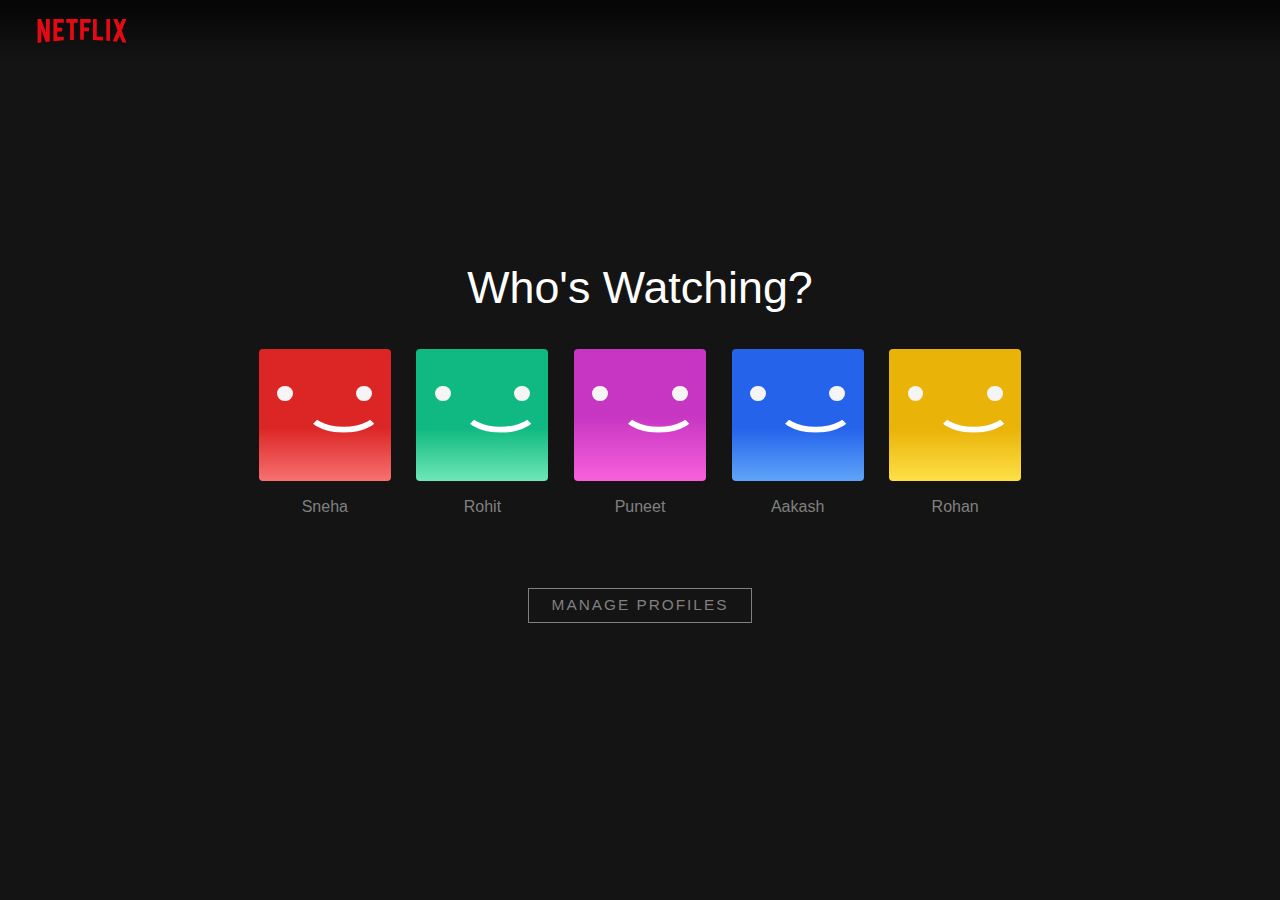
<file: netflix/src/profile.html>
<html lang="en">
<head>
    <meta charset="UTF-8">
    <meta name="viewport" content="width=device-width, initial-scale=1.0">
    <title>Profile Selection</title>
    <link rel="stylesheet" href="css/styleProfile.css">
</head>
<body>
    <header class="main-navigation">
        <svg
          class="netflix-icon"
          width="600"
          height="162"
          viewBox="0 0 600 162"
          xmlns="http://www.w3.org/2000/svg"
        >
          <path
            d="M567.903 77.112L600 162c-9.46-1.35-18.913-3.04-28.54-4.563l-18.082-46.904-18.578 43.032c-9.119-1.523-18.076-2.03-27.195-3.213l32.6-74.25L510.638 0h27.367l16.552 42.52L572.297 0h27.698l-32.092 77.112zM489.027 0h-24.832v147.15c8.108.508 16.55.842 24.832 1.852V0zm-46.286 145.46c-22.633-1.518-45.27-2.862-68.411-3.375V0h25.335v118.125c14.53.335 29.054 1.512 43.075 2.187v25.148zm-95.444-87.912v25.31H312.67V140.4h-24.994V0h70.946v25.31h-45.946v32.238h34.627-.006zM245.103 25.31v116.44c-8.449 0-17.06 0-25.34.335V25.31h-26.185V0h77.87v25.31h-26.345zm-78.887 58.892c-11.146 0-24.324 0-33.784.513v37.627c14.865-1.015 29.73-2.192 44.763-2.7v24.3l-70.098 5.573V0h70.092v25.31h-44.757V59.4c9.8 0 24.833-.508 33.784-.508v25.316-.006zM25.838 70.027v88.425C16.724 159.467 8.61 160.65 0 162V0h24.157l32.935 91.973V0h25.34v151.535c-8.95 1.523-18.075 2.03-27.702 3.375L25.838 70.027z"
            fill="#E50914"
          />
        </svg>
      </header>
      <main>
        <div class="container">
          <div class="animation-container">
            <header>
              <h1>Who's Watching?</h1>
            </header>
            <div class="profile-container">
              <div class="profile">
                <div class="profile-icon red-gradient">
                  <div class="eye"></div>
                  <div class="eye"></div>
                  <div class="mouth"></div>
                </div>
                <div class="profile-name">Sneha</div>
              </div>
              <div class="profile">
                <div class="profile-icon green-gradient">
                  <div class="eye"></div>
                  <div class="eye"></div>
                  <div class="mouth"></div>
                </div>
                <div class="profile-name">Rohit</div>
              </div>
              <div class="profile">
                <div class="profile-icon pink-gradient">
                  <div class="eye"></div>
                  <div class="eye"></div>
                  <div class="mouth"></div>
                </div>
                <div class="profile-name">Puneet</div>
              </div>
              <div class="profile">
                <div class="profile-icon blue-gradient">
                  <div class="eye"></div>
                  <div class="eye"></div>
                  <div class="mouth"></div>
                </div>
                <div class="profile-name">Aakash</div>
              </div>
              <div class="profile">
                <div class="profile-icon yellow-gradient">
                  <div class="eye"></div>
                  <div class="eye"></div>
                  <div class="mouth"></div>
                </div>
                <div class="profile-name">Rohan</div>
              </div>
            </div>
            <button class="manage-profiles">Manage Profiles</button>
          </div>
        </div>
      </main>
</body>
</html>
</file>
<file: netflix/src/css/styleProfile.css>
:root {
    --blue-gradient-top: #2563eb;
    --blue-gradient-bottom: #60a5fa;
    --yellow-gradient-top: #eab308;
    --yellow-gradient-bottom: #fde047;
    --red-gradient-top: #dc2626;
    --red-gradient-bottom: #f87171;
    --pink-gradient-top: #c636c2;
    --pink-gradient-bottom: #f860dc;
    --green-gradient-top: #10b981;
    --green-gradient-bottom: #6ee7b7;
  }
  *,
  *::before,
  *::after {
    box-sizing: border-box;
  }
  
  .blue-gradient {
    background: linear-gradient(
      to bottom,
      var(--blue-gradient-top) 60%,
      var(--blue-gradient-bottom) 100%
    );
  }
  .yellow-gradient {
    background: linear-gradient(
      to bottom,
      var(--yellow-gradient-top) 60%,
      var(--yellow-gradient-bottom) 100%
    );
  }
  .red-gradient {
    background: linear-gradient(
      to bottom,
      var(--red-gradient-top) 60%,
      var(--red-gradient-bottom) 100%
    );
  }
  .pink-gradient {
    background: linear-gradient(
      to bottom,
      var(--pink-gradient-top) 50%,
      var(--pink-gradient-bottom) 100%
    );
  }
  .green-gradient {
    background: linear-gradient(
      to bottom,
      var(--green-gradient-top) 60%,
      var(--green-gradient-bottom) 100%
    );
  }
  
  body {
    position: relative;
    background-color: #141414;
    font-family: 'Helvetica', 'Arial', sans-serif;
    margin: 0;
    padding: 0;
    animation: fadeInAnimation ease 0.5s;
  }
  
  header > h1 {
    font-weight: 500;
    margin: 0;
    font-size: max(3.5vw, 30px);
    color: #fff;
    text-align: center;
  }
  .container {
    height: 100%;
    min-height: 100vh;
    display: flex;
    flex-direction: column;
    align-content: center;
    flex-wrap: wrap;
    align-items: center;
    justify-content: center;
  }
  .profile-container {
    display: flex;
    align-content: center;
    flex-wrap: wrap;
    align-items: center;
    justify-content: center;
    margin-top: 36px;
  }
  .profile:not(:last-child) {
    margin-right: 2vw;
  }
  .profile-icon {
    position: relative;
    border-radius: 4px;
    height: calc(10vw + 4px);
    width: calc(10vw + 4px);
    max-height: 200px;
    max-width: 200px;
    min-height: 84px;
    min-width: 84px;
  }
  .profile-icon::after {
    content: '';
    display: block;
    -webkit-border-radius: 4px;
    -moz-border-radius: 4px;
    border-radius: 4px;
    border: 0.3em solid transparent;
    position: absolute;
    top: 0;
    right: 0;
    bottom: 0;
    left: 0;
  }
  .profile-name {
    font-weight: 500;
    font-size: 1rem;
    margin: 16px 0;
    color: grey;
    text-align: center;
    line-height: 1.2em;
    min-height: 1.8em;
    color: grey;
  }
  .profile:hover {
    cursor: pointer;
  }
  .profile:hover .profile-name {
    color: whitesmoke;
  }
  .profile:hover .profile-icon::after {
    border: calc(0.2vw + 1px) solid #e5e5e5;
  }
  
  .eye {
    position: absolute;
    top: 28%;
    left: 14%;
    width: 12%;
    height: 12%;
    border-radius: 50%;
    background-color: whitesmoke;
  }
  .eye:nth-child(2) {
    left: 74%;
  }
  .mouth {
    position: absolute;
    top: 24%;
    left: 34%;
    width: 60%;
    height: 40%;
    border: solid 4px #fff;
    border-color: #fff transparent transparent transparent;
    border-radius: 50%/24px 24px 0 0;
    transform: rotate(180deg);
  }
  
  .main-navigation {
    position: absolute;
    width: 100%;
    background-image: linear-gradient(
      to bottom,
      rgba(0, 0, 0, 0.7) 10%,
      rgba(0, 0, 0, 0)
    );
    padding: 1.2rem;
  }
  .netflix-icon {
    cursor: pointer;
    margin-left: 1vw;
    width: 100px;
    height: 24px;
  }
  .manage-profiles {
    display: block;
    margin: 3em auto 1em auto;
    font-size: max(1.2vw, 12px);
    border: 1px solid grey;
    color: grey;
    text-transform: uppercase;
    padding: 0.5em 1.5em;
    letter-spacing: 2px;
    cursor: pointer;
    background-color: transparent;
  }
  .manage-profiles:hover {
    border: 1px solid whitesmoke;
    color: whitesmoke;
  }
  .animation-container {
    max-width: 90%;
    animation: fadeInWhileScalingDown 500ms forwards;
  }
  
  @keyframes fadeInAnimation {
    0% {
      opacity: 0;
    }
    25% {
      opacity: 0.3;
    }
    75% {
      opacity: 0.7;
    }
    100% {
      opacity: 1;
    }
  }
  @media screen and (min-width: 1020px) {
    .mouth {
      border: solid 6px #fff;
      border-color: #fff transparent transparent transparent;
    }
  }
</file>
